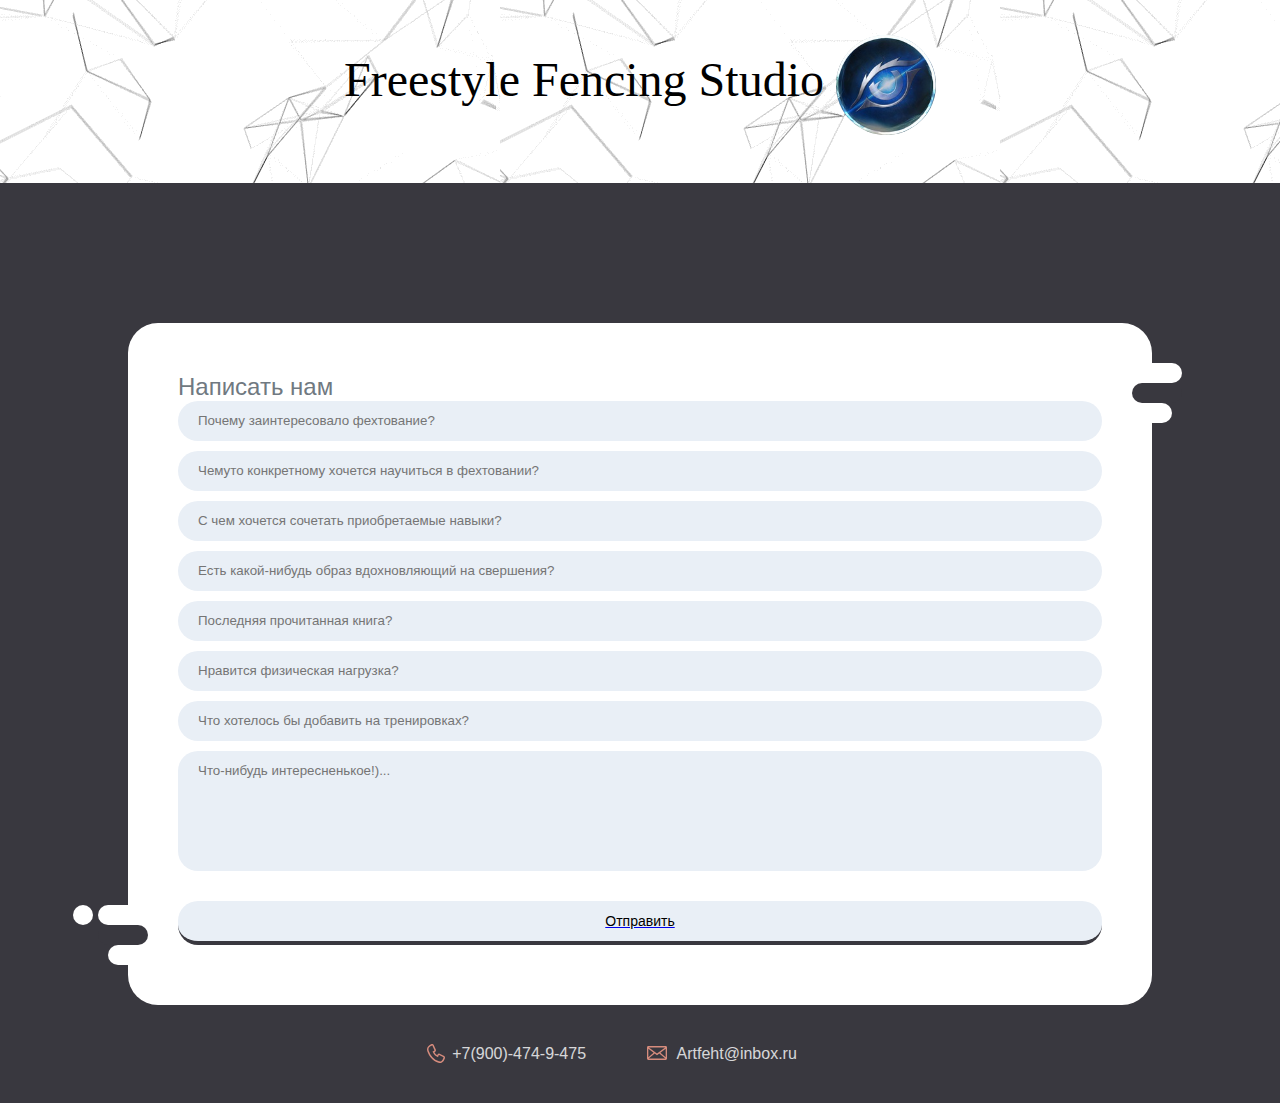
<file: anketa.html>
<!DOCTYPE html>
<html lang="ru">
  <head>
    <meta charset="UTF-8">
	<link href="https://fonts.googleapis.com/css?family=Montserrat:400,500,700|Old+Standard+TT&display=swap&subset=cyrillic" rel="stylesheet">
    <link rel="stylesheet" href="astyle.css">
	<link rel="shortcut icon" href="img/Logo.png" type="image/png">
	<title>/\__/\</title>
  </head>

  <body>
    <header class="page-header">
    <div class="container">
	<h1 class="heading">Freestyle Fencing Studio
	<a href="https://vk.com/wolfeneye"><img class="we" src="img/Logo_main.png" width="100 em" height="100 em"></a>
	</div>
    </header>

<form class="decor" action="anketa.php" method="post">
  <div class="form-left-decoration"></div>
  <div class="form-right-decoration"></div>
  <div class="circle"></div>
  <div class="form-inner">
    <h3>Написать нам</h3>
    <input type="text" name="1" placeholder="Почему заинтересовало фехтование?">
    <input type="text" name="2" placeholder="Чемуто конкретному хочется научиться в фехтовании?">
    <input type="text" name="3" placeholder="С чем хочется сочетать приобретаемые навыки?">
	<input type="text" name="4" placeholder="Есть какой-нибудь образ вдохновляющий на свершения?">
    <input type="text" name="5" placeholder="Последняя прочитанная книга?">
    <input type="text" name="6" placeholder="Нравится физическая нагрузка?">
	<input type="text" name="7" placeholder="Что хотелось бы добавить на тренировках?">
	<textarea placeholder="Что-нибудь интересненькое!)..." rows="3"></textarea>
    <a href="index.html"><input type="submit" value="Отправить"></a>
	
  </div>
</form>
<footer class="page-footer">
	<div class="container">
     <a class="footer-phone" href="tel:+79004749475">+7(900)-474-9-475</a>
	<a class="footer-email" href="mailto:KSkam7@yandex.ru">Artfeht@inbox.ru</a>
	  </div>
    </footer>
  </body>
</html>
</file>
<file: astyle.css>
* {margin: 0;
   box-sizing: border-box;}
body {
background: #39383F;
font-family: 'Montserrat Alternates', sans-serif;}

.decor {
  position: relative;
  max-width: 80%;
  margin: 50px auto 0;
  background: white;
  border-radius: 30px;
}
.form-left-decoration,
.form-right-decoration {
  content: "";
  position: absolute;
  width: 50px;
  height: 20px;
  background: #39383F;
  border-radius: 20px;
}
.form-left-decoration {
  bottom: 60px;
  left: -30px;
}
.form-right-decoration {
  top: 60px;
  right: -30px;
}
.form-left-decoration:before,
.form-left-decoration:after,
.form-right-decoration:before,
.form-right-decoration:after {
  content: "";
  position: absolute;
  width: 50px;
  height: 20px;
  border-radius: 30px;
  background: white;
}
.form-left-decoration:before {top: -20px;}
.form-left-decoration:after {
  top: 20px;
  left: 10px;
}
.form-right-decoration:before {
  top: -20px;
  right: 0;
}
.form-right-decoration:after {
  top: 20px;
  right: 10px;
}
.circle {
  position: absolute;
  bottom: 80px;
  left: -55px;
  width: 20px;
  height: 20px;
  border-radius: 50%;
  background: white;
}
.form-inner {padding: 50px;}
.form-inner input,
.form-inner textarea {
  display: block;
  width: 100%;
  padding: 0 20px;
  margin-bottom: 10px;
  background: #E9EFF6;
  line-height: 40px;
  border-width: 0;
  border-radius: 20px;
  font-family: 'Roboto', sans-serif;
}
.form-inner input[type="submit"] {
  margin-top: 30px;
  background: #E9EFF6;
  border-bottom: 4px solid #39383F;
  color: black;
  font-size: 14px;
}
.form-inner textarea {resize: none;}
.form-inner h3 {
  margin-top: 0;
  font-family: 'Roboto', sans-serif;
  font-weight: 500;
  font-size: 24px;
  color: #707981;
}

.page-footer {
  padding: 40px 0;
  background-color: #39383F;
  text-align: center;
}

.page-footer a {
  margin-right: 56px;
  padding-bottom: 10px;
  padding-top: 10px;
  color: #ffffff;
  text-decoration: none;
  background-repeat: no-repeat;
  background-position: left;
  opacity: 0.8;
}

.page-footer a:focus,
.page-footer a:hover {
  opacity: 1;
  border-bottom: 1px solid #ffffff;
}

.page-footer a:active {
  opacity: 0.6;
}

.footer-email {
  padding-left: 30px;
  background-image: url("img/icon-email.svg");
}

.footer-phone {
  padding-left: 25px;
  background-image: url("img/icon-phone.svg");
}

.we {
	border-radius: 50px;
}
img {
  vertical-align: middle;
}

.i {
	border-radius: 150px;
}

.heading {
  margin: 0 0 16px;
  font-family: "Old Standard TT", "Times", "Times New Roman", serif;
  font-size: 3em;
  line-height: 96px;
  font-weight: 400;
}

.page-header {
  margin: 0 0 140px;
  padding: 32px 0;
  background-image: url(img/h2.gif);
  background-size: auto;
  text-align: center;
}

/*.page-header a {
  margin-right: 56px;
  padding-bottom: 10px;
  padding-top: 10px;
  color: #8da2ed;
  text-decoration: none;
  background-repeat: no-repeat;
  background-position: left;
}*/

.page-header a:focus,
.page-header a:hover {
  border-bottom: 1px solid #8da2ed;
  filter: hue-rotate(50deg);
}

.page-header a:active {
  filter: hue-rotate(0);
  opacity: 0.6;
}

.header-email {
  padding-left: 30px;
  background-image: url("img/icon-email.svg");
}

.header-phone {
  padding-left: 25px;
  background-image: url("img/icon-phone.svg");
}
</file>
